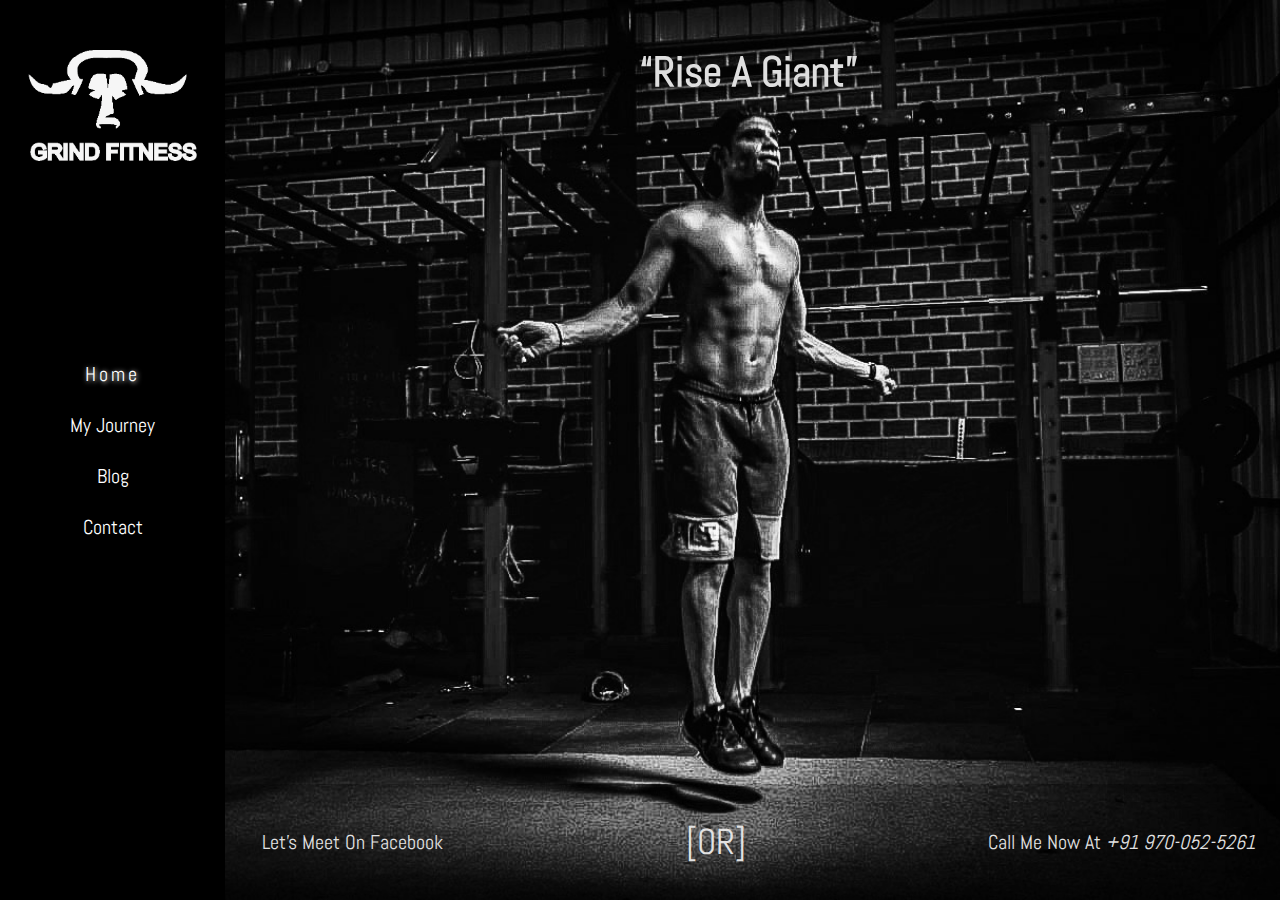
<file: index.html>
<!DOCTYPE html>
<html lang="en">
<head>
  <meta charset="UTF-8">
  <meta name="viewport" content="width=device-width, initial-scale=1.0">
  <meta http-equiv="X-UA-Compatible" content="ie=edge">
  <meta name="description" content="Grind Fitness | &quot;Rise A Giant&quot; | Call Me Now On 9700525261"/>
  <meta name="keywords" content="Fitness, Grind, Grinding, Trainer, Training, Workout, Gym, Health, Diet, Train, Rise, Giant, Body"/>
  <meta name="author" content="Aman Kumar"/>
  <meta name="copyright" content="Aman Kumar"/>
  <meta name="robots" content="index,follow" />
  <link rel="icon" href="assets/images/favicon.png">
  <link rel="stylesheet" href="https://use.fontawesome.com/releases/v5.8.1/css/all.css" integrity="sha384-50oBUHEmvpQ+1lW4y57PTFmhCaXp0ML5d60M1M7uH2+nqUivzIebhndOJK28anvf" crossorigin="anonymous">
  <link href="https://fonts.googleapis.com/css?family=Abel" rel="stylesheet">
  <link rel="stylesheet" href="styles/layout.css">
  <link rel="stylesheet" href="styles/home.css">
  <title>Grind Fitness | "Rise A Giant" | Home</title>
</head>
<body>
  <nav>
    <a href="/" title="&quot;Rise A Giant&quot;">
      <img src="assets/images/logo.png" alt="logo">
    </a>
    <ul>
      <li class="active"><a href="/">Home</a></li>
      <li><a href="myjourney.html">My Journey</a></li>
      <li><a href="blog.html">Blog</a></li>
      <li><a href="contact.html">Contact</a></li>
    </ul>
    <div class="copyright">
        Copyright &copy; <span id="copydate"></span> AMAN KUMAR
    </div>
    <div class="nav__menutoggle" onclick="ontoggleClick();">
        <div class="nav__menubar"></div>
    </div>
  </nav>
  <main>
    <div class="page">
      <h1><q>Rise A Giant</q></h1>
      <div class="bg__crossfade">
        <img src="./assets/images/home1.jpg" alt="bg1">
        <img src="./assets/images/home2.jpg" alt="bg2">
      </div>
      <footer>
        <a href="https://www.facebook.com/Grindfitnessin/" rel="noopener noreferrer" target="_blank"><i class="fab fa-facebook"></i> Let's Meet On Facebook</a>
        <span class="or">[OR]</span>
        <p>Call Me Now At <em>+91 970-052-5261</em></p>
      </footer>
    </div>
  </main>
  <script src="scripts/index.js"></script>
</body>
</html>
</file>
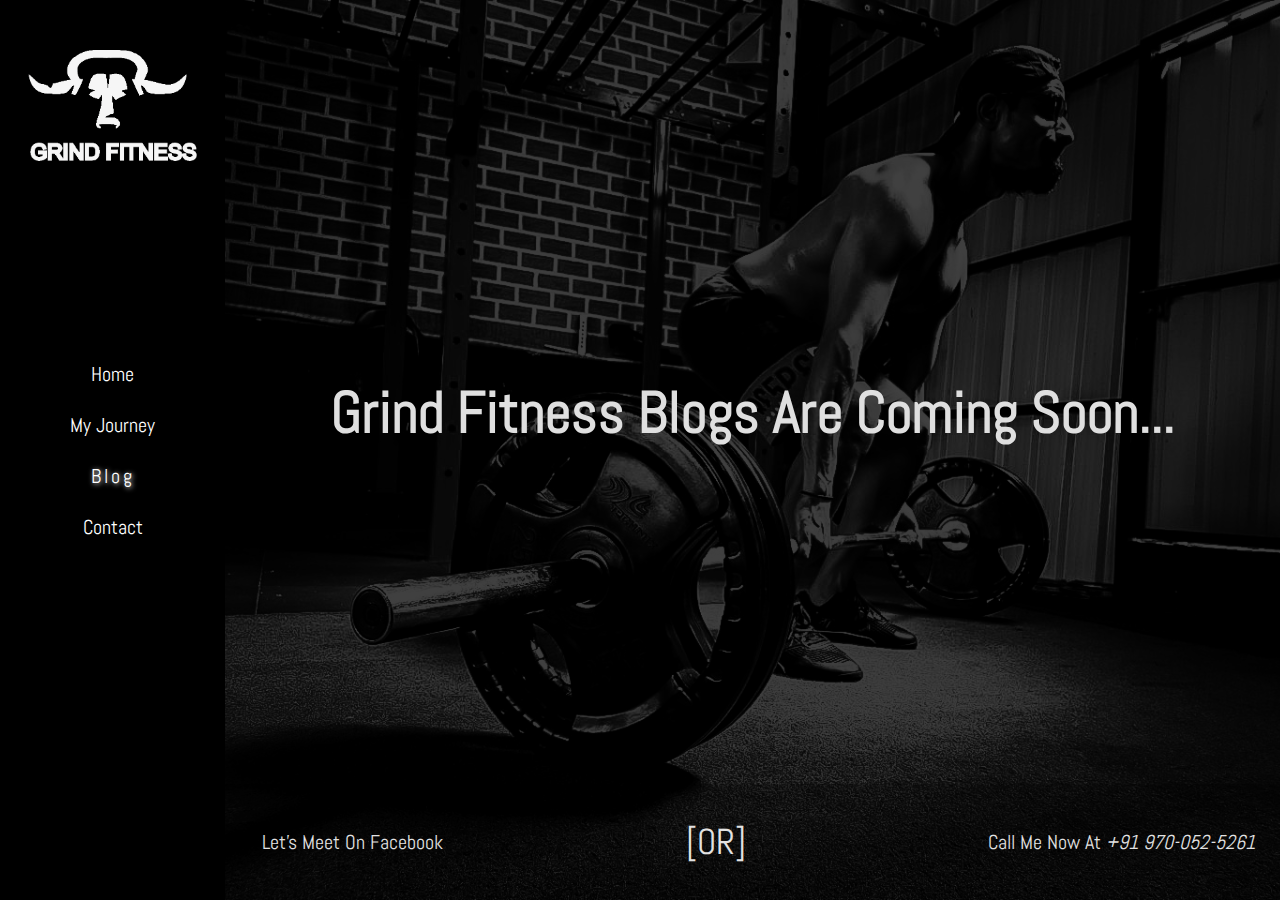
<file: blog.html>
<!DOCTYPE html>
<html lang="en">
<head>
  <meta charset="UTF-8">
  <meta name="viewport" content="width=device-width, initial-scale=1.0">
  <meta http-equiv="X-UA-Compatible" content="ie=edge">
  <meta name="description" content="Grind Fitness | &quot;Rise A Giant&quot; | Call Me Now On 9700525261"/>
  <meta name="keywords" content="Fitness, Grind, Grinding, Trainer, Training, Workout, Gym, Health, Diet, Train, Rise, Giant, Body"/>
  <meta name="author" content="Aman Kumar"/>
  <meta name="copyright" content="Aman Kumar"/>
  <meta name="robots" content="index,follow" />
  <link rel="icon" href="assets/images/favicon.png">
  <link rel="stylesheet" href="https://use.fontawesome.com/releases/v5.8.1/css/all.css" integrity="sha384-50oBUHEmvpQ+1lW4y57PTFmhCaXp0ML5d60M1M7uH2+nqUivzIebhndOJK28anvf" crossorigin="anonymous">
  <link href="https://fonts.googleapis.com/css?family=Abel" rel="stylesheet">
  <link rel="stylesheet" href="styles/layout.css">
  <link rel="stylesheet" href="styles/blog.css">
  <title>Grind Fitness | "Rise A Giant" | Blog</title>
</head>
<body>
  <nav>
    <a href="/" title="&quot;Rise A Giant&quot;">
      <img src="assets/images/logo.png" alt="logo">
    </a>
    <ul>
      <li><a href="/">Home</a></li>
      <li><a href="myjourney.html">My Journey</a></li>
      <li class="active"><a href="blog.html">Blog</a></li>
      <li><a href="contact.html">Contact</a></li>
    </ul>
    <div class="copyright">
        Copyright &copy; <span id="copydate"></span> AMAN KUMAR
    </div>
    <div class="nav__menutoggle" onclick="ontoggleClick();">
        <div class="nav__menubar"></div>
    </div>
  </nav>
  <main>
    <div class="page">
      <div class="overlay">
        <h1>Grind Fitness Blogs Are Coming Soon...</h1>
      </div>
      <footer>
        <a href="https://www.facebook.com/Grindfitnessin/" rel="noopener noreferrer" target="_blank"><i class="fab fa-facebook"></i> Let's Meet On Facebook</a>
        <span class="or">[OR]</span>
        <p>Call Me Now At <em>+91 970-052-5261</em></p>
      </footer>
    </div>
  </main>
  <script src="scripts/index.js"></script>
</body>
</html>
</file>
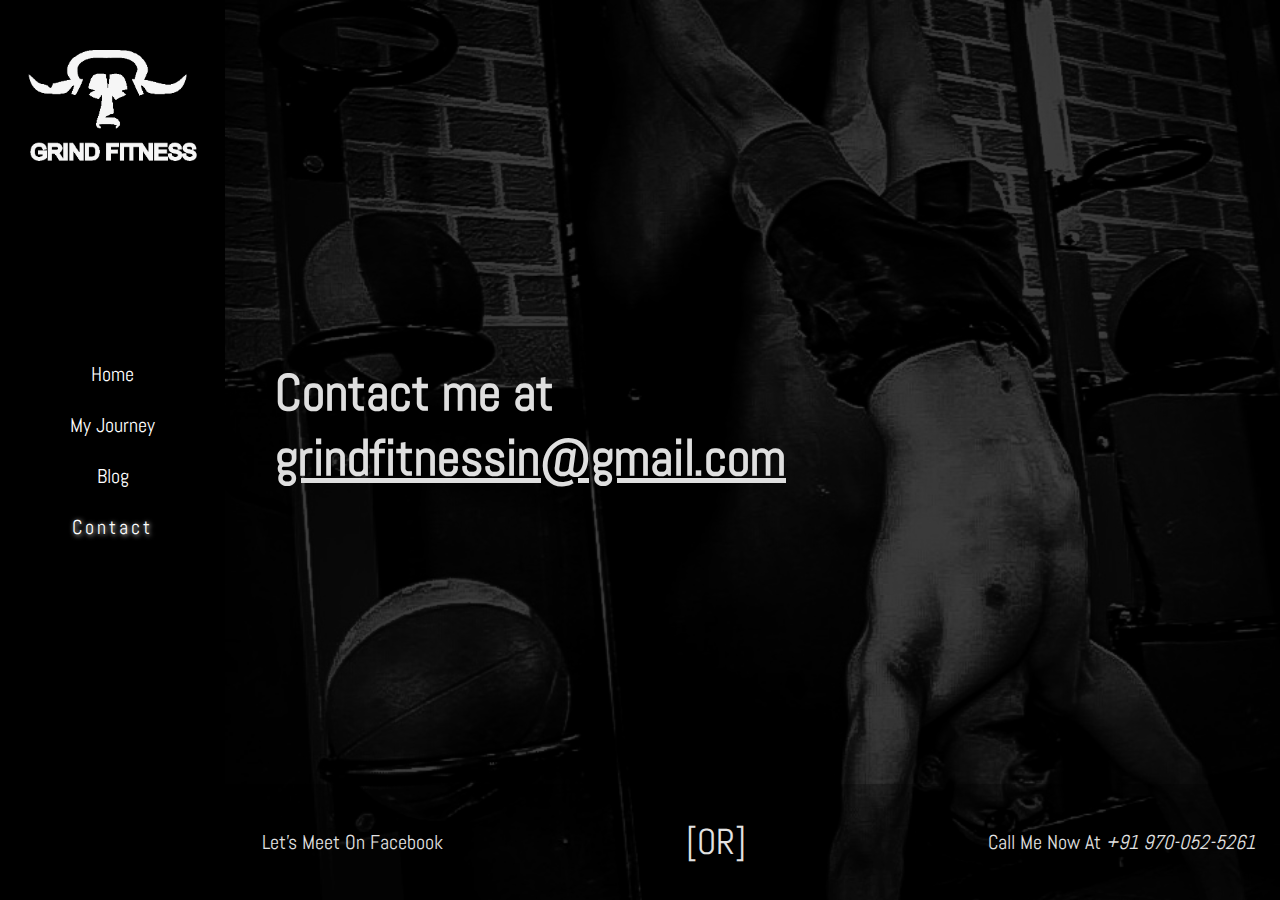
<file: contact.html>
<!DOCTYPE html>
<html lang="en">
<head>
  <meta charset="UTF-8">
  <meta name="viewport" content="width=device-width, initial-scale=1.0">
  <meta http-equiv="X-UA-Compatible" content="ie=edge">
  <meta name="description" content="Grind Fitness | &quot;Rise A Giant&quot; | Call Me Now On 9700525261"/>
  <meta name="keywords" content="Fitness, Grind, Grinding, Trainer, Training, Workout, Gym, Health, Diet, Train, Rise, Giant, Body"/>
  <meta name="author" content="Aman Kumar"/>
  <meta name="copyright" content="Aman Kumar"/>
  <meta name="robots" content="index,follow" />
  <link rel="icon" href="assets/images/favicon.png">
  <link rel="stylesheet" href="https://use.fontawesome.com/releases/v5.8.1/css/all.css" integrity="sha384-50oBUHEmvpQ+1lW4y57PTFmhCaXp0ML5d60M1M7uH2+nqUivzIebhndOJK28anvf" crossorigin="anonymous">
  <link href="https://fonts.googleapis.com/css?family=Abel" rel="stylesheet">
  <link rel="stylesheet" href="styles/layout.css">
  <link rel="stylesheet" href="styles/contact.css">
  <title>Grind Fitness | "Rise A Giant" | Contact</title>
</head>
<body>
  <nav>
    <a href="/" title="&quot;Rise A Giant&quot;">
      <img src="assets/images/logo.png" alt="logo">
    </a>
    <ul>
      <li><a href="/">Home</a></li>
      <li><a href="myjourney.html">My Journey</a></li>
      <li><a href="blog.html">Blog</a></li>
      <li class="active"><a href="contact.html">Contact</a></li>
    </ul>
    <div class="copyright">
        Copyright &copy; <span id="copydate"></span> AMAN KUMAR
    </div>
    <div class="nav__menutoggle" onclick="ontoggleClick();">
        <div class="nav__menubar"></div>
    </div>
  </nav>
  <main>
    <div class="page">
      <div class="overlay">
        <h1>Contact me at <a href="mailto:grindfitnessin@gmail.com">grindfitnessin@gmail.com</a></h1>
      </div>
      <footer>
        <a href="https://www.facebook.com/Grindfitnessin/" rel="noopener noreferrer" target="_blank"><i class="fab fa-facebook"></i> Let's Meet On Facebook</a>
        <span class="or">[OR]</span>
        <p>Call Me Now At <em>+91 970-052-5261</em></p>
      </footer>
    </div>
  </main>
  <script src="scripts/index.js"></script>
</body>
</html>
</file>
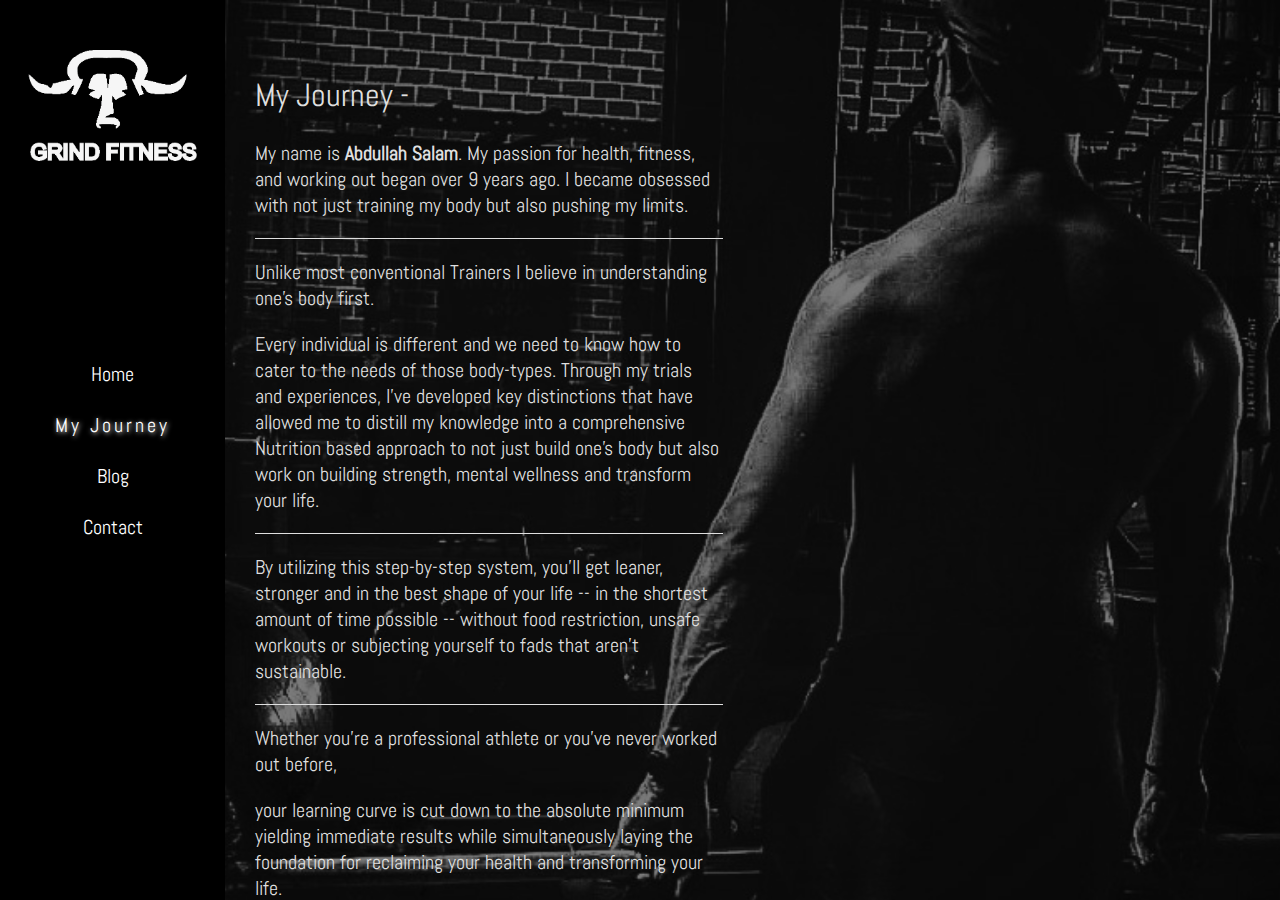
<file: myjourney.html>
<!DOCTYPE html>
<html lang="en">
<head>
  <meta charset="UTF-8">
  <meta name="viewport" content="width=device-width, initial-scale=1.0">
  <meta http-equiv="X-UA-Compatible" content="ie=edge">
  <meta name="description" content="Grind Fitness | &quot;Rise A Giant&quot; | Call Me Now On 9700525261"/>
  <meta name="keywords" content="Fitness, Grind, Grinding, Trainer, Training, Workout, Gym, Health, Diet, Train, Rise, Giant, Body"/>
  <meta name="author" content="Aman Kumar"/>
  <meta name="copyright" content="Aman Kumar"/>
  <meta name="robots" content="index,follow" />
  <link rel="icon" href="assets/images/favicon.png">
  <link rel="stylesheet" href="https://use.fontawesome.com/releases/v5.8.1/css/all.css" integrity="sha384-50oBUHEmvpQ+1lW4y57PTFmhCaXp0ML5d60M1M7uH2+nqUivzIebhndOJK28anvf" crossorigin="anonymous">
  <link href="https://fonts.googleapis.com/css?family=Abel" rel="stylesheet">
  <link rel="stylesheet" href="styles/layout.css">
  <link rel="stylesheet" href="styles/myjourney.css">
  <title>Grind Fitness | "Rise A Giant" | My Journey</title>
</head>
<body>
  <nav>
    <a href="/" title="&quot;Rise A Giant&quot;">
      <img src="assets/images/logo.png" alt="logo">
    </a>
    <ul>
      <li><a href="/">Home</a></li>
      <li class="active"><a href="myjourney.html">My Journey</a></li>
      <li><a href="blog.html">Blog</a></li>
      <li><a href="contact.html">Contact</a></li>
    </ul>
    <div class="copyright">
        Copyright &copy; <span id="copydate"></span> AMAN KUMAR
    </div>
    <div class="nav__menutoggle" onclick="ontoggleClick();">
        <div class="nav__menubar"></div>
    </div>
  </nav>
  <main>
    <div class="page">
      <section>
        <article>
          <h1>My Journey - </h1>
          <p>My name is <strong>Abdullah Salam</strong>. My passion for health, fitness, and working out began over 9 years ago. I became obsessed with not just training my body but also pushing my limits.</p>
          <hr>
          <p>Unlike most conventional Trainers I believe in understanding one's body first.</p>
          <p>Every individual is different and we need to know how to cater to the needs of those body-types. Through my trials and experiences, I've developed key distinctions that have allowed me to distill my knowledge into a comprehensive Nutrition based approach to not just build one's body but also work on building strength, mental wellness and transform your life.</p>
          <hr>
          <p>By utilizing this step-by-step system, you'll get leaner, stronger and in the best shape of your life -- in the shortest amount of time possible -- without food restriction, unsafe workouts or subjecting yourself to fads that aren't sustainable.</p>
          <hr>
          <p>Whether you're a professional athlete or you've never worked out before,</p>
          <p>your learning curve is cut down to the absolute minimum yielding immediate results while simultaneously laying the foundation for reclaiming your health and transforming your life.</p>
        </article>
        <div>
          <div>
            <h3>My Certifications - </h3>
            <ul>
              <li>Personal Trainer (CPT-4) from Fitness & Sports Sciences Association</li>
              <li>Precision Nutrition Level 1 Certificate</li>
            </ul>
          </div>
          <aside>
            <img src="./assets/images/certification-a.png" alt="certification-a">
            <img src="./assets/images/certification-b.png" alt="certification-b">
          </aside>
        </div>
      </section>
      <footer>
        <a href="https://www.facebook.com/Grindfitnessin/" rel="noopener noreferrer" target="_blank"><i class="fab fa-facebook"></i> Let's Meet On Facebook</a>
        <span class="or">[OR]</span>
        <p>Call Me Now At <em>+91 970-052-5261</em></p>
      </footer>
    </div>
  </main>
  <script src="scripts/index.js"></script>
</body>
</html>
</file>
<file: styles/layout.css>
:root {
  --theme-color-1: rgb(31, 31, 31);
  --theme-color-2: gray;
  --theme-color-3: white;
  --theme-color-4: black;
  --first-break-point: 900px;
}


* {
  box-sizing: border-box;
}


body {
  margin: 0;
  padding: 0;
  background-color: var(--theme-color-1);
  font-family: 'Abel', sans-serif;
  display: grid;
  grid-template-columns: 225px auto;
}


h1 {
  margin: 0;
}
a {
  color: black;
  text-decoration: none;
}
ul {
  list-style-type: none;
  padding-left: 0;
}


nav {
  z-index: 2;
  position: relative;
  background-color: black;
  height: 100vh;
  display: flex;
  justify-content: center;
  align-items: center;
}
nav img {
  position: absolute;
  top: 50px;
  left: 50%;
  width: 75%;
  transform: translateX(-50%);
}
nav > div.copyright {
  cursor: default;
  position: absolute;
  bottom: 0;
  width: 100%;
  text-align: center;
  padding: 12px;
  color: black;
}
nav ul li {
  text-align: center;
  margin: 25px 0;
}
nav ul li a {
  font-size: 1.25rem;
  color: white;
  transition: letter-spacing 0.25s ease;
}
nav ul li a:hover, nav ul li.active a {
  letter-spacing: 3px;
}
nav ul li.active a {
  text-shadow: 1px 1px 5px white;
}


.nav__menutoggle {
  position: absolute;
  top: 25px;
  right: 0;
  transform: translateX(225%);
  cursor: pointer;
  height: 28px;
  width: 40px;
  margin-right: 30px;
  display: none;
  flex-flow: column;
  justify-content: center;
  transition: transform 0.25s ease;
}
.nav__menutoggle:hover .nav__menubar::after {
  margin-top: 3px;
}
.nav__menutoggle:hover .nav__menubar::before {
  margin-top: -3px;
}
.nav__menutoggle .nav__menubar {
  background-color: white;
  position: relative;
  width: 100%;
  height: 2px;
  transition: background-color 0s 0.25s;
}
.nav__menutoggle .nav__menubar::after,
.nav__menutoggle .nav__menubar::before {
  content: "";
  position: absolute;
  background-color: white;
  width: 100%;
  height: 100%;
  transition: margin 0.25s ease, top 0.25s 0.25s ease, transform 0.25s;
}
.nav__menutoggle .nav__menubar::after {
  top: 13px;
}
.nav__menutoggle .nav__menubar::before {
  top: -13px;
}

/*TOGGLED*/
.toggled .nav__menubar {
  background-color: transparent;
}
.toggled .nav__menubar::after, .toggled .nav__menubar::before {
  top: 0px;
  transition: margin 0.25s ease, top 0.25s ease, transform 0.25s 0.25s;
}
.toggled .nav__menubar::after {
  transform: rotate(45deg);
}
.toggled .nav__menubar::before {
  transform: rotate(-45deg);
}
.toggled:hover .nav__menubar::after,
.toggled:hover .nav__menubar::before {
  margin-top: 0px;
}


main {
  position: relative;
  height: 100vh;
  overflow-y: auto;
}
main .page {
  position: relative;
  min-height: 100vh;
}


footer {
  background-color: rgba(0,0,0,0.25);
  position: absolute;
  bottom: 0;
  width: 100%;
  display: flex;
  justify-content: space-between;
  align-items: center;
  padding: 25px;
  color: rgb(226, 226, 226);
}
footer a {
  color: rgb(226, 226, 226);
  font-size: 1.25rem;
  display: flex;
  align-items: center;
  transition: opacity 0.25s ease;
}
footer a:hover {
  opacity: 0.7;
}
footer a i {
  font-size: 2.5rem;
  margin-right: 12px;
}
footer span.or {
  cursor: default;
  font-size: 2.25rem;
}
footer p {
  cursor: default;
  font-size: 1.25rem;
}
footer p em {
  cursor: text;
}

@media only screen and (max-width: 900px) {
  body {
    display: block;
  }
  nav {
    position: fixed;
    top: 0;
    left: 0;
    width: 225px;
    transform: translateX(-100%);
    transition: transform 1s ease;
  }
  .nav__menutoggle {
    display: flex;
  }
  nav.navtoggled {
    transform: translateX(0);
  }
}

@media only screen and (max-width: 680px) {
  footer {
    display: flex;
    flex-direction: column;
  }
  footer span.or {
    margin-top: 12px;
  }
}
@media only screen and (max-width: 460px) {
  nav {
    width: 100%;
  }
  nav img {
    width: 200px;
  }
  .toggled {
    transform: translateX(0);
  }
}
@media only screen and (max-height: 630px) {
  nav {
    align-items: flex-end;
  }
  nav ul {
    margin-bottom: 25vh;
  }
  nav ul li {
    margin: 12px 0;
  }
  footer {
    padding: 12px;
  }
  footer a {
    font-size: 1rem;
  }
  footer a i {
    font-size: 2rem;
  }
  footer span.or {
    font-size: 1.75rem;
  }
  footer p {
    font-size: 1rem;
  }
}
@media only screen and (max-height: 460px) {
  nav img {
    width: 150px;
  }
  nav ul {
    margin-bottom: 12vh;
  }
  nav ul li {
    margin: 6px 0;
  }
  footer {
    padding: 6px;
  }
  footer a {
    font-size: 0.75rem;
  }
  footer a i {
    font-size: 1.5rem;
  }
  footer span.or {
    font-size: 1.5rem;
  }
  footer p {
    font-size: 0.75rem;
  }
}
</file>
<file: styles/home.css>
:root {
  --primary-color: rgb(223,223,223);
  --secondary-color: rgb(32, 32, 32);
}
main .page h1 {
  margin: 0;
  z-index: 1;
  color: var(--primary-color);
  font-weight: bold;
  font-size: 3.25vw;
  position: fixed;
  top: 5%;
  left: 50%;
  /* animation: shade infinite 15s; */
}
.bg__crossfade {
  position: relative;
  height: 100vh;
  width: 100%;
  overflow: hidden;
}
.bg__crossfade img {
  position: absolute;
  height: 100%;
  left: 50%;
  transform: translateX(-50%);
}
.bg__crossfade img:nth-child(2) {
  opacity: 0;
  /* animation: fade infinite 15s; */
}
@keyframes fade {
  0% {
    opacity: 0;
  }
  40% {
    opacity: 0;
  }
  50% {
    opacity: 1;
  }
  90% {
    opacity: 1;
  }
  100% {
    opacity: 0;
  }
}
@keyframes shade {
  0% {
    color: var(--primary-color);
  }
  40% {
    color: var(--primary-color);
  }
  50% {
    color: var(--secondary-color);
  }
  90% {
    color: var(--secondary-color);
  }
  100% {
    color: var(--primary-color);
  }
}
@media only screen and (max-width: 900px) {
  main .page h1 {
    font-size: 4vw;
  }
}
@media only screen and (max-width: 680px) {
  main .page h1 {
    font-size: 5vw;
  }
}
@media only screen and (max-width: 460px) {
  main .page h1 {
    font-size: 6.5vw;
  }
}
/* @media only screen and (max-height: 630px) {
  main .page h1 {
    font-size: 6vw;
  }
}
@media only screen and (max-height: 460px) {
  main .page h1 {
    font-size: 7.5vw;
  }
} */
</file>
<file: styles/blog.css>
main .page {
  background-image: url("../assets/images/blog.jpg");
  background-repeat: no-repeat;
  background-size: cover;
  background-position: center;
}
main .page .overlay {
  height: 100vh;
  width: 100%;
  background-color: rgba(0,0,0,0.75);
  display: flex;
  justify-content: center;
  align-items: center;
}
main .page .overlay h1 {
  margin-top: -75px;
  color: rgb(223,223,223);
  font-size: 4.5vw;
}
@media only screen and (max-width: 900px) {
  main .page .overlay h1 {
    font-size: 5vw;
  }
}
@media only screen and (max-width: 680px) {
  main .page .overlay h1 {
    font-size: 5.5vw;
  }
}
@media only screen and (max-width: 460px) {
  main .page .overlay h1 {
    font-size: 7.5vw;
    margin: 30px;
    margin-top: -75px;
  }
}
</file>
<file: styles/contact.css>
main .page {
  background-image: url("../assets/images/contact.jpg");
  background-repeat: no-repeat;
  background-size: cover;
  background-position: center;
}
main .page .overlay {
  height: 100vh;
  width: 100%;
  background-color: rgba(0,0,0,0.75);
  display: flex;
  align-items: center;
}
main .page .overlay h1 {
  margin-top: -50px;
  margin-left: 50px;
  color: rgb(223,223,223);
  font-size: 4vw;
}
main .page .overlay h1 a {
  display: block;
  color: rgb(223,223,223);
  text-decoration: underline;
  transition: opacity 0.25s ease;
}
main .page .overlay h1 a:hover {
  opacity: 0.5
}
@media only screen and (max-width: 900px) {
  main .page .overlay h1 {
    font-size: 4.5vw;
  }
}
@media only screen and (max-width: 680px) {
  main .page .overlay h1 {
    font-size: 5vw;
  }
  main .page .overlay h1 a {
    margin-top: 5px;
  }
}
@media only screen and (max-width: 460px) {
  main .page .overlay h1 {
    font-size: 6.5vw;
    margin: 30px;
    margin-top: -50px;
  }
}
</file>
<file: styles/myjourney.css>
main .page {
  background-image: url("../assets/images/myjourney.jpg");
  background-repeat: no-repeat;
  background-size: cover;
  background-position: center;
  background-attachment: fixed;
}
main .page footer {
  position: static;
  background-color: rgba(0,0,0,0.75);
}
main .page section {
  color: rgb(223, 223, 223);
  background-color: rgba(0,0,0,0.5);
  min-height: 100vh;
}
main .page section > div {
  background-color: rgba(0,0,0,0.15);
  color: rgb(223, 223, 223);
}
main .page section > div div {
  padding: 30px;
  padding-bottom: 0;
  font-size: 1.25rem;
}
main .page section > div div ul {
  list-style-type: square;
  padding-left: 30px;
}
main .page section > div div ul li {
  margin: 12px;
}
main .page section article {
  width: 50%;
  font-size: 1.25rem;
  padding: 30px;
  padding-top: 75px;
}
main .page section article h1 {
  font-size: 2rem;
  font-weight: lighter;
  margin-bottom: 25px;
}
main .page section article hr {
  height: 1px;
  background-color: rgb(223, 223, 223);
  border: none;
}
main .page section aside {
  display: flex;
  justify-content: space-around;
  align-items: center;
}
main .page section aside img {
  width: 300px;
  margin: 25px;
}
@media only screen and (max-width: 900px) {
  main .page section article {
    width: 55%;
  }
}
@media only screen and (max-width: 680px) {
  main .page section article {
    width: 65%;
  }
  main .page section aside {
    flex-direction: column;
  }
}
@media only screen and (max-width: 460px) {
  main .page section article {
    width: 100%;
  }
}
</file>
